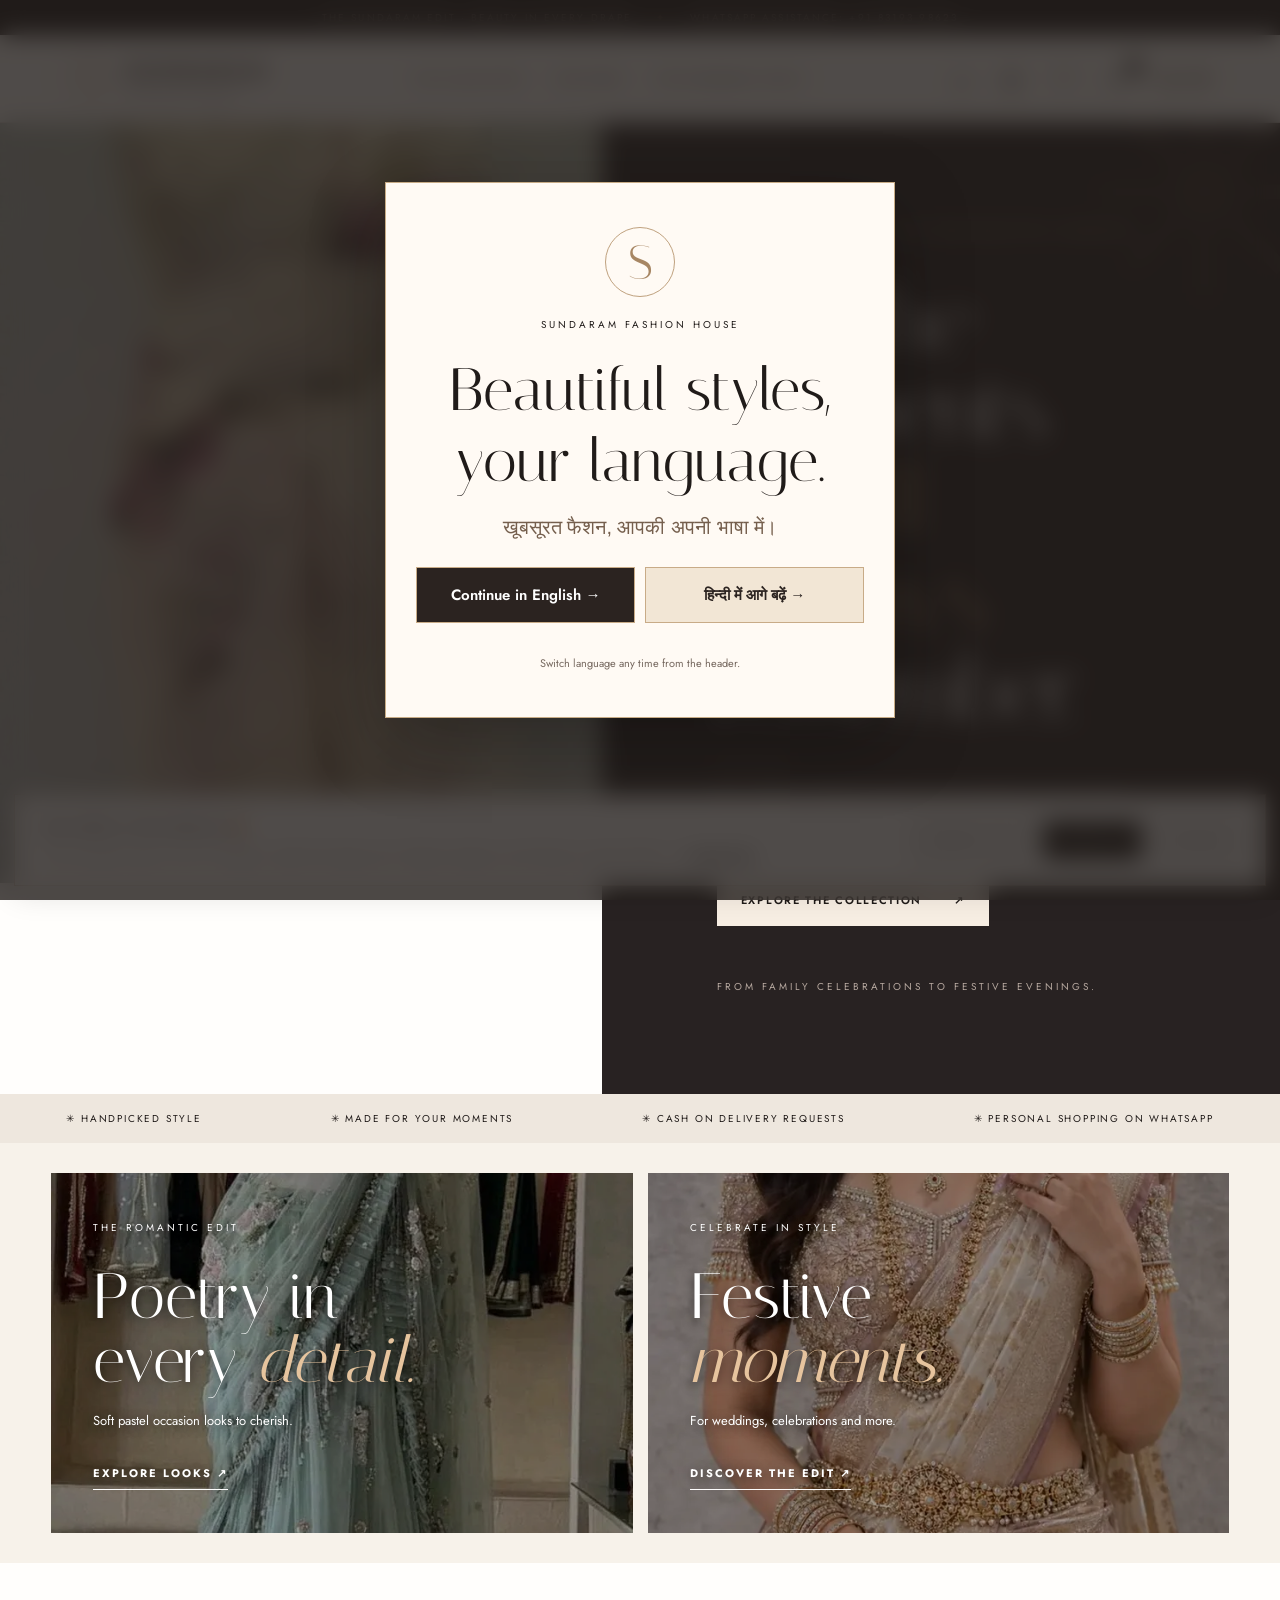
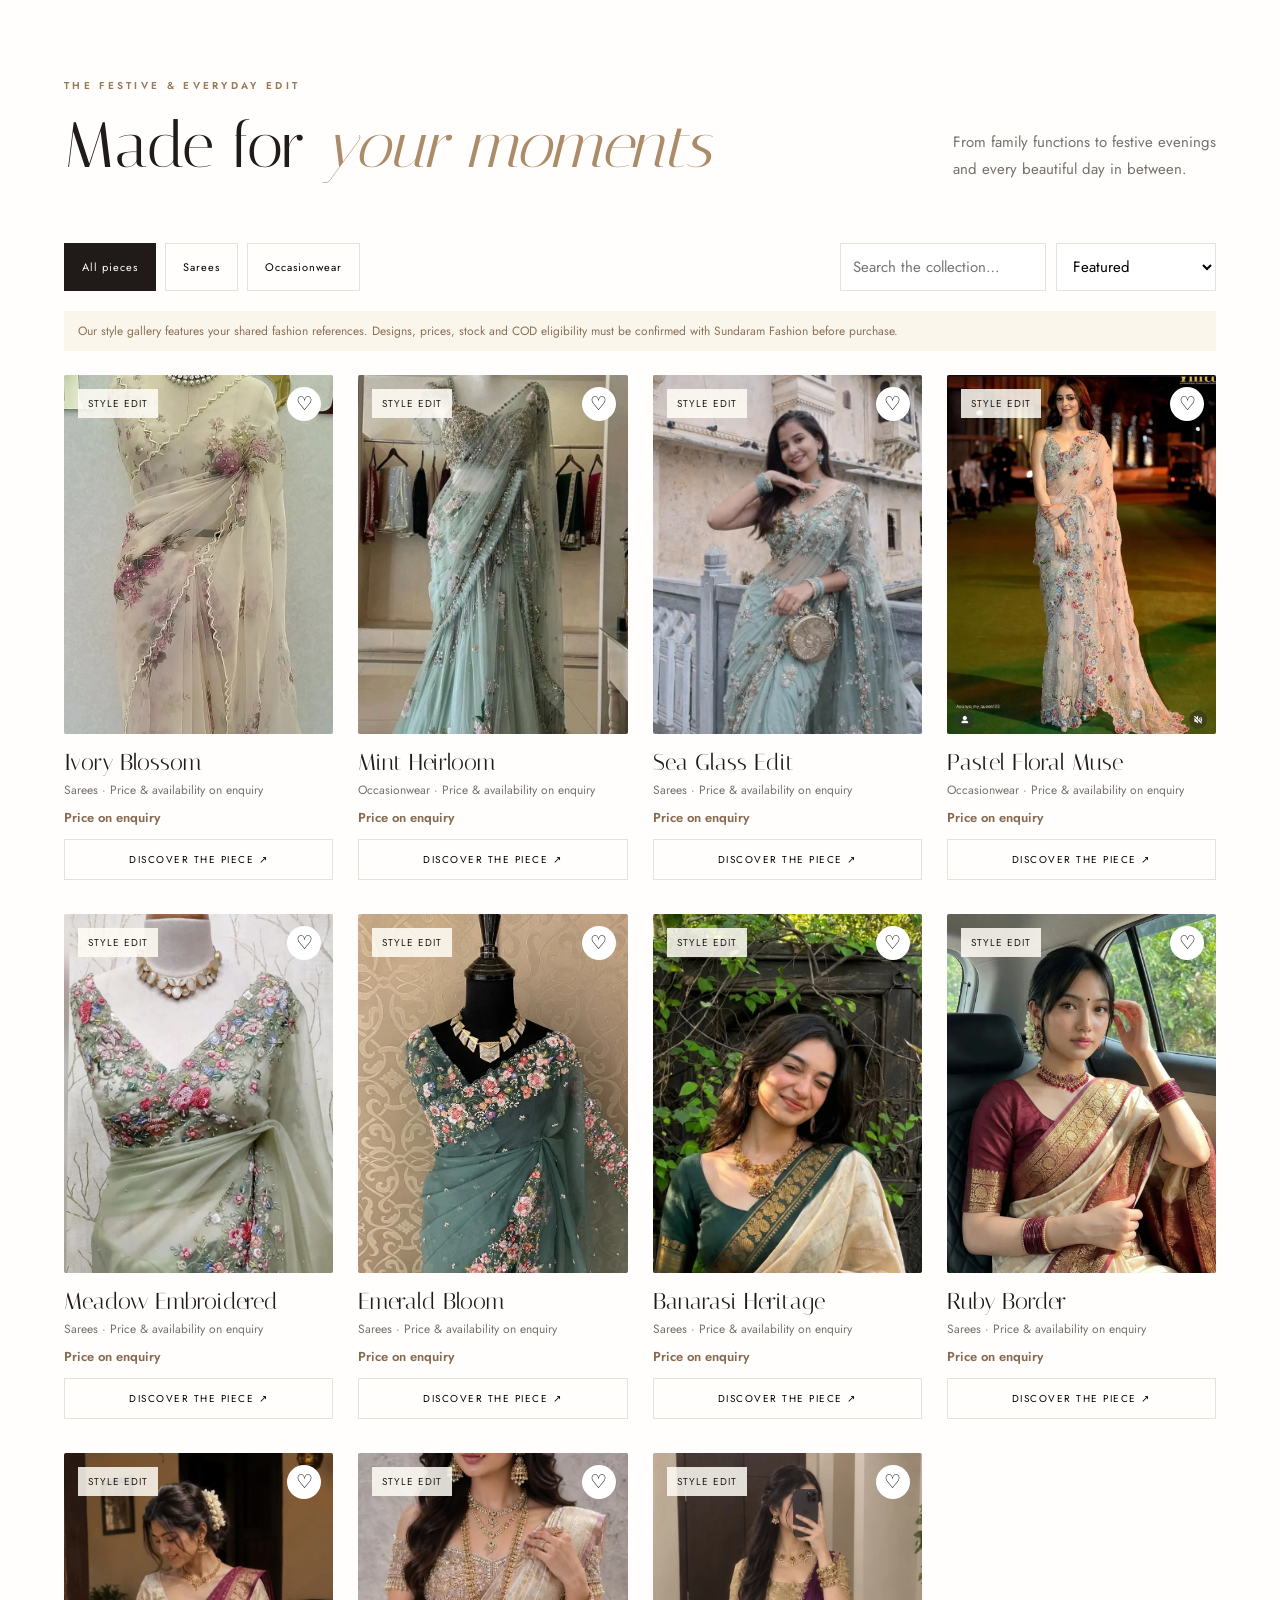
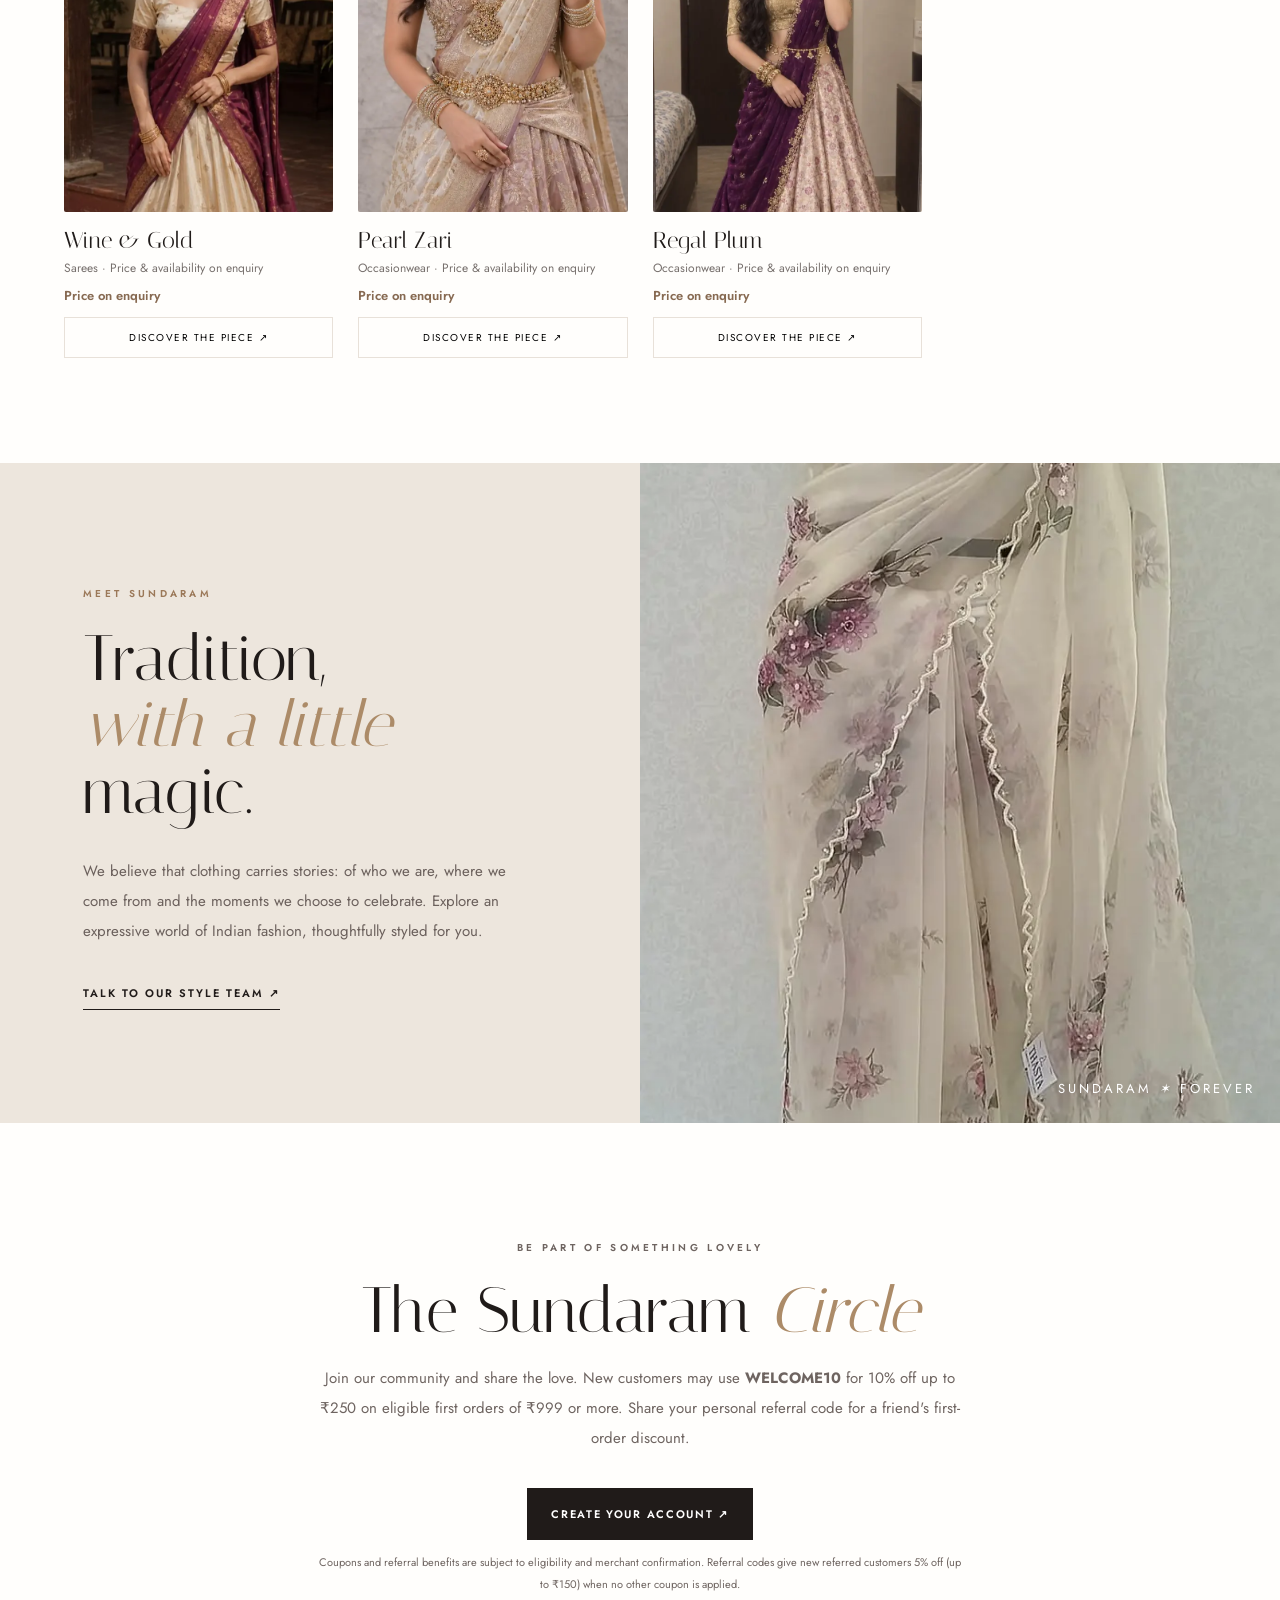
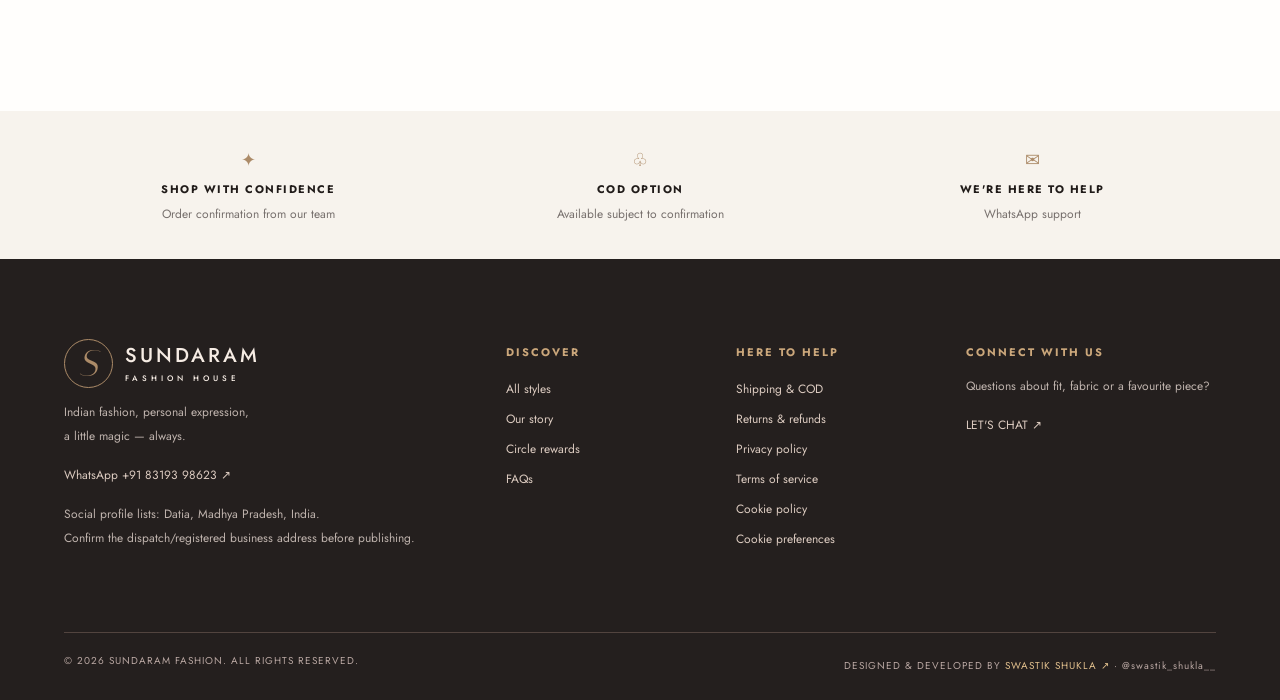
<file: index.html>
<!doctype html><html lang="en"><head><meta charset="utf-8"><meta name="viewport" content="width=device-width,initial-scale=1"><meta name="theme-color" content="#201b19"><meta name="description" content="Sundaram Fashion — a curated edit of sarees and Indian occasionwear. Explore timeless drapes."><title>Sundaram Fashion — The Art of Being You</title><link rel="preconnect" href="https://fonts.googleapis.com"><link rel="preconnect" href="https://fonts.gstatic.com" crossorigin><link href="https://fonts.googleapis.com/css2?family=DM+Sans:wght@400;500;600;700&family=Italiana&family=Jost:wght@400;500;600;700&display=swap" rel="stylesheet"><link rel="stylesheet" href="/style.css"><link rel="stylesheet" href="/language.css"></head><body><div class="sf-language-gate" id="sfLanguageGate" hidden role="dialog" aria-modal="true" aria-labelledby="sfGateTitle"><div class="sf-gate-panel"><span class="sf-gate-mark">S</span><span class="sf-gate-eyebrow">SUNDARAM FASHION HOUSE</span><h2 id="sfGateTitle">Beautiful styles, your language.</h2><p>खूबसूरत फैशन, आपकी अपनी भाषा में।</p><div class="sf-gate-actions"><button type="button" data-choose-lang="en">Continue in English →</button><button type="button" data-choose-lang="hi">हिन्दी में आगे बढ़ें →</button></div><small>Switch language any time from the header.</small></div></div>
<div class="announce">THE SUNDARAM EDIT · BEAUTY IN EVERY DRAPE <span>✦</span> WHATSAPP ASSISTANCE: +91 83193 98623</div>
<header class="header"><button class="menu-icon" id="menuBtn" aria-label="Menu">☰</button><a class="brand" href="#home"><span class="brand-mark">S</span><span>SUNDARAM<small>FASHION HOUSE</small></span></a><nav id="nav"><a href="#collection">THE COLLECTION</a><a href="#story">OUR STORY</a><a href="#rewards">THE SUNDARAM CIRCLE</a></nav><div class="nav-actions"><button id="searchBtn" aria-label="Search">⌕</button><button id="accountBtn" aria-label="My account">♙</button><button id="wishlistBtn" aria-label="Wishlist">♡</button><button id="bagBtn" aria-label="Shopping bag">♧<sup id="bagCount">0</sup></button><button id="sfLanguageSwitch" class="sf-lang-switch" type="button" aria-label="Change website language">EN / हिं</button></div></header>
<main id="home"><section class="hero"><div class="hero-photo"><img src="/assets/look-01.webp" alt="Ivory floral saree style"><span class="photo-note">AN ODE TO EVERYDAY ARTISTRY — 01 / 04</span></div><div class="hero-panel"><div class="hero-ornament">✳</div><p class="kicker">SUNDARAM FASHION · FOR YOUR BEAUTIFUL MOMENTS</p><h1>For the moments<br><em>you’ll always</em><br>remember.</h1><div class="thin-rule"></div><p>For weddings, festivals and every special family moment. Find your new favourite saree and celebrate in your own style.</p><a class="btn btn-light" href="#collection">EXPLORE THE COLLECTION <span>↗</span></a><p class="hero-foot">FROM FAMILY CELEBRATIONS TO FESTIVE EVENINGS.</p></div></section>
<div class="ticker"><span>✳ HANDPICKED STYLE</span><span>✳ MADE FOR YOUR MOMENTS</span><span>✳ CASH ON DELIVERY REQUESTS</span><span>✳ PERSONAL SHOPPING ON WHATSAPP</span></div>
<section class="sf-editorial"><a href="#collection" class="sf-editorial-card sf-editorial-pastel"><img src="/assets/look-02.webp" alt="Pastel occasionwear inspiration" loading="lazy" decoding="async"><div><span>THE ROMANTIC EDIT</span><h2>Poetry in every <em>detail.</em></h2><p>Soft pastel occasion looks to cherish.</p><b>EXPLORE LOOKS ↗</b></div></a><a href="#collection" class="sf-editorial-card sf-editorial-festive"><img src="/assets/look-10.webp" alt="Festive gold occasionwear inspiration" loading="lazy" decoding="async"><div><span>CELEBRATE IN STYLE</span><h2>Festive <em>moments.</em></h2><p>For weddings, celebrations and more.</p><b>DISCOVER THE EDIT ↗</b></div></a></section><section id="collection" class="section collection"><div class="section-top"><div><p class="kicker muted-gold">THE FESTIVE & EVERYDAY EDIT</p><h2>Made for <em>your moments</em></h2></div><p>From family functions to festive evenings<br>and every beautiful day in between.</p></div><div class="toolbar"><div class="chips"><button class="chip active" data-category="All">All pieces</button><button class="chip" data-category="Sarees">Sarees</button><button class="chip" data-category="Occasionwear">Occasionwear</button></div><div class="tools"><label class="sr-only" for="search">Search products</label><input id="search" placeholder="Search the collection…"><select id="sort" aria-label="Sort products"><option value="featured">Featured</option><option value="low">Price: low to high</option><option value="high">Price: high to low</option></select></div></div><p class="sample-alert">Our style gallery features your shared fashion references. Designs, prices, stock and COD eligibility must be confirmed with Sundaram Fashion before purchase.</p><div class="product-grid" id="products"></div></section>
<section class="feature" id="story"><div class="feature-copy"><p class="kicker muted-gold">MEET SUNDARAM</p><h2>Tradition,<br><em>with a little</em><br>magic.</h2><p>We believe that clothing carries stories: of who we are, where we come from and the moments we choose to celebrate. Explore an expressive world of Indian fashion, thoughtfully styled for you.</p><a href="https://wa.me/918319398623" target="_blank" rel="noopener" class="text-link">TALK TO OUR STYLE TEAM ↗</a></div><div class="feature-photo"><img src="/assets/look-01.webp" alt="Ivory floral saree detail"><div class="photo-stamp">SUNDARAM <i>✶</i> FOREVER</div></div></section>
<section id="rewards" class="rewards section"><p class="kicker muted-gold">BE PART OF SOMETHING LOVELY</p><h2>The Sundaram <em>Circle</em></h2><p>Join our community and share the love. New customers may use <strong>WELCOME10</strong> for 10% off up to ₹250 on eligible first orders of ₹999 or more. Share your personal referral code for a friend's first-order discount.</p><button class="btn btn-dark" id="joinBtn">CREATE YOUR ACCOUNT ↗</button><p class="fine">Coupons and referral benefits are subject to eligibility and merchant confirmation. Referral codes give new referred customers 5% off (up to ₹150) when no other coupon is applied.</p></section>
<section class="service-strip"><div>✦ <strong>SHOP WITH CONFIDENCE</strong><span>Order confirmation from our team</span></div><div>♧ <strong>COD OPTION</strong><span>Available subject to confirmation</span></div><div>✉ <strong>WE'RE HERE TO HELP</strong><span>WhatsApp support</span></div></section>
</main><footer class="footer"><div class="footer-main"><div><a class="brand footer-brand" href="#home"><span class="brand-mark">S</span><span>SUNDARAM<small>FASHION HOUSE</small></span></a><p>Indian fashion, personal expression,<br>a little magic — always.</p><a href="https://wa.me/918319398623" target="_blank" rel="noopener">WhatsApp +91 83193 98623 ↗</a><p>Social profile lists: Datia, Madhya Pradesh, India.<br>Confirm the dispatch/registered business address before publishing.</p></div><div><h4>DISCOVER</h4><a href="#collection">All styles</a><a href="#story">Our story</a><a href="#rewards">Circle rewards</a><button data-page="faq">FAQs</button></div><div><h4>HERE TO HELP</h4><button data-page="shipping">Shipping & COD</button><button data-page="returns">Returns & refunds</button><button data-page="privacy">Privacy policy</button><button data-page="terms">Terms of service</button><button data-page="cookies">Cookie policy</button><button id="cookieSettings">Cookie preferences</button></div><div><h4>CONNECT WITH US</h4><p>Questions about fit, fabric or a favourite piece?</p><a href="https://wa.me/918319398623" target="_blank" rel="noopener">LET'S CHAT ↗</a></div></div><div class="footer-bottom"><span>© <span id="year"></span> SUNDARAM FASHION. ALL RIGHTS RESERVED.</span><span>DESIGNED & DEVELOPED BY <a href="https://www.instagram.com/swastik_shukla__/" target="_blank" rel="noopener">SWASTIK SHUKLA ↗</a> · @swastik_shukla__</span></div></footer>
<div id="modalBackdrop" class="backdrop" hidden><div id="modal" class="modal" role="dialog" aria-modal="true" aria-label="Store dialog"><button id="closeModal" class="close" aria-label="Close">×</button><div id="modalContent"></div></div></div><div class="toast" id="toast" role="status"></div><div class="cookie-banner" id="cookieBanner" hidden><div><strong>THE SWEET LITTLE DETAILS 🍪</strong><p>We use essential session and cart storage to make this boutique work. Optional analytics are off unless you agree. Read our <button data-page="cookies">cookie policy</button>.</p></div><div class="cookie-buttons"><button id="rejectCookies">ESSENTIAL ONLY</button><button id="acceptCookies">ACCEPT ALL</button><button id="customCookies">CUSTOMISE</button></div></div><script src="/app.js" defer></script><script src="/language.js" defer></script></body></html>
</file>
<file: style.css>
:root{--dark:#201b19;--plum:#332a2a;--gold:#ac8b68;--white:#fffefc;--cream:#f7f3ed;--line:#e8e1d9;--muted:#77706d}*{box-sizing:border-box}html{scroll-behavior:smooth}body{margin:0;background:var(--white);color:var(--dark);font-family:Jost,sans-serif;font-size:15px}button,input,select,textarea{font:inherit}button{cursor:pointer}a{text-decoration:none;color:inherit}img{max-width:100%;display:block}em{font-family:Italiana,serif;font-weight:400;color:var(--gold)}.announce{background:#231e1e;color:#efe5d7;padding:10px 20px;text-align:center;font:10px Jost,sans-serif;letter-spacing:2.1px}.announce span{color:#c29c68;padding:0 19px}.header{display:flex;align-items:center;justify-content:space-between;gap:20px;min-height:88px;padding:12px 5vw;border-bottom:1px solid var(--line);background:var(--white);position:sticky;top:0;z-index:20}.brand{display:flex;align-items:center;gap:12px;font-size:22px;font-weight:500;letter-spacing:3px;line-height:1.05}.brand small{display:block;font-size:8px;font-weight:500;letter-spacing:4px;margin-top:8px}.brand-mark{font:italic 37px Italiana,serif;width:49px;height:49px;border:1px solid var(--gold);display:grid;place-items:center;color:var(--gold);border-radius:50%}.header nav{display:flex;gap:30px}.header nav a,.nav-actions button{font-size:11px;letter-spacing:1.6px;background:none;border:0}.header nav a:hover{color:var(--gold)}.nav-actions{display:flex;gap:17px;align-items:center}.nav-actions button{font-size:25px;position:relative}sup{font-size:10px;border-radius:50%;background:var(--dark);color:white;position:absolute;right:-7px;top:-2px;min-width:15px;padding:2px}.menu-icon{display:none;background:none;border:0;font-size:21px}.hero{display:grid;grid-template-columns:47% 53%;min-height:640px}.hero-photo{position:relative;max-height:760px;overflow:hidden;background:#b8aaa0}.hero-photo img{width:100%;height:100%;object-fit:cover;object-position:center 33%}.photo-note{position:absolute;bottom:24px;left:32px;color:white;letter-spacing:3px;font-size:10px;text-shadow:0 1px 8px #000}.hero-panel{background:#282222;color:#fff;position:relative;padding:7vw 9vw;display:flex;flex-direction:column;align-items:flex-start;justify-content:center;overflow:hidden}.hero-ornament{position:absolute;right:-50px;top:-100px;font:300px Italiana,serif;color:#59483b;opacity:.32}.kicker{font-size:10px;letter-spacing:3.3px;color:#d2b68c;font-weight:600}.hero h1{font:clamp(67px,7vw,110px)/.98 Italiana,serif;font-weight:400;letter-spacing:-2px;margin:30px 0}.hero h1 em{font-size:1.1em;font-style:normal}.thin-rule{background:var(--gold);height:1px;width:70px}.hero-panel>p:not(.kicker):not(.hero-foot){max-width:410px;line-height:1.9;color:#d1c6c1;font-size:15px}.hero-foot{font-size:10px;letter-spacing:3px;color:#b7a9a0;margin-top:53px}.btn{display:inline-flex;justify-content:center;align-items:center;gap:32px;padding:17px 23px;border:1px solid transparent;font-size:11px;font-weight:600;letter-spacing:1.7px;transition:background .2s}.btn-light{color:var(--dark);background:#f7eee3;margin-top:22px}.btn-light:hover{background:#d7c2a7}.btn-dark{background:var(--dark);color:white}.btn-dark:hover{background:#4e3c37}.ticker{display:flex;justify-content:space-around;gap:30px;flex-wrap:wrap;padding:17px;background:#eee7de;font-size:10px;letter-spacing:1.8px}.section{max-width:1450px;padding:105px 5vw;margin:auto}.section-top{display:flex;justify-content:space-between;gap:20px;align-items:end}.section-top h2,.feature h2,.rewards h2{font:normal clamp(45px,5vw,72px) Italiana,serif;margin:15px 0}.section-top>p{color:var(--muted);line-height:1.8}.muted-gold{color:#9b7858}.toolbar{display:flex;justify-content:space-between;gap:20px;flex-wrap:wrap;margin:45px 0 20px}.chips{display:flex;gap:9px;flex-wrap:wrap}.chip{background:none;border:1px solid var(--line);padding:11px 17px;font-size:11px;letter-spacing:1px}.chip.active{background:var(--dark);color:white;border-color:var(--dark)}.tools{display:flex;gap:10px}.tools input,.tools select{padding:11px 12px;border:1px solid var(--line);background:white;min-width:0}.sample-alert{font-size:12px;color:#8a7156;background:#fbf6ec;padding:11px 14px;margin:0 0 24px}.product-grid{display:grid;grid-template-columns:repeat(4,minmax(0,1fr));gap:25px}.item-photo{aspect-ratio:3/4;overflow:hidden;background:#e6dfd4;position:relative;cursor:pointer}.item-photo img{height:100%;width:100%;object-fit:cover;transition:transform .5s}.item-photo:hover img{transform:scale(1.05)}.item-tag{position:absolute;top:14px;left:14px;background:#fffdf6d9;font-size:10px;letter-spacing:1px;padding:7px 10px}.wish{position:absolute;right:12px;top:12px;border:0;background:white;border-radius:50%;height:34px;width:34px;font-size:19px}.product-card h3{font:normal 23px Italiana,serif;margin:15px 0 5px}.product-card .meta{color:var(--muted);font-size:12px}.price{margin:9px 0 12px;font-weight:600}.price s{color:#afa3a1;font-size:12px;font-weight:400;margin-left:9px}.product-card .view{border:1px solid var(--line);background:none;padding:12px 14px;width:100%;letter-spacing:1.5px;font-size:10px}.product-card .view:hover{background:var(--dark);color:white}.feature{display:grid;grid-template-columns:1fr 1fr;background:#ede6dd;min-height:600px}.feature-copy{padding:80px 13%;display:flex;flex-direction:column;align-items:flex-start;justify-content:center}.feature h2{line-height:1.04}.feature p:not(.kicker){max-width:450px;line-height:2;color:#6b605c}.feature-photo{max-height:660px;overflow:hidden;position:relative}.feature-photo img{height:100%;width:100%;object-fit:cover;object-position:center 65%;filter:saturate(.8)}.photo-stamp{position:absolute;right:25px;bottom:25px;color:white;letter-spacing:3px;font-size:13px}.text-link{font-size:11px;font-weight:600;letter-spacing:2px;border-bottom:1px solid var(--dark);padding-bottom:8px;margin-top:24px}.rewards{text-align:center;max-width:770px}.rewards p{line-height:2;color:#6e6460}.rewards .btn{margin:20px auto 0}.fine{font-size:11px!important}.service-strip{display:grid;grid-template-columns:repeat(3,1fr);background:var(--cream);padding:36px 5vw;gap:24px}.service-strip div{text-align:center;font-size:18px;color:var(--gold)}.service-strip strong,.service-strip span{display:block;font-size:11px;letter-spacing:1.5px;color:var(--dark);margin-top:8px}.service-strip span{font-size:12px;letter-spacing:0;color:var(--muted)}.footer{background:#241f1e;color:#f6ece4;padding:80px 5vw 22px}.footer-main{display:grid;grid-template-columns:2.1fr 1fr 1fr 1.3fr;gap:38px}.footer .brand{max-width:270px;font-size:20px}.footer p{color:#bfb3ad;font-size:12px;line-height:2}.footer a:not(.brand),.footer button{display:block;color:#dccbc0;font-size:12px;line-height:2.5}.footer button{border:0;background:none;padding:0;text-align:left}.footer h4{font-size:11px;letter-spacing:2px;color:#cba77b;margin-top:5px}.footer-bottom{display:flex;justify-content:space-between;gap:20px;border-top:1px solid #52443f;margin-top:70px;padding-top:20px;font-size:10px;letter-spacing:1px;color:#b9a7a2}.footer-bottom a{display:inline!important;font-size:inherit!important;color:#e3c18e!important}.backdrop{position:fixed;inset:0;z-index:40;background:#120c0ba8;display:flex;align-items:center;justify-content:center;padding:20px}.backdrop[hidden],.cookie-banner[hidden]{display:none}.modal{background:var(--white);width:min(760px,100%);padding:35px;max-height:92vh;overflow:auto;position:relative;box-shadow:0 10px 80px #0004}.modal h2{font:normal 48px Italiana,serif;margin:8px 0 20px}.modal h3{font:normal 28px Italiana,serif}.close{position:absolute;right:15px;top:12px;font-size:29px;border:0;background:none}.modal p{line-height:1.8}.field{margin:15px 0}.field label{display:block;font-size:12px;font-weight:600;margin-bottom:7px}.field input,.field select,.field textarea{width:100%;border:1px solid #dcd2cb;padding:12px;background:white;border-radius:0}.formgrid{display:grid;grid-template-columns:1fr 1fr;gap:0 15px}.linkbtn{border:0;background:none;color:#96663a;text-decoration:underline;cursor:pointer;padding:8px 0}.notice{background:#f5ecdf;padding:14px;font-size:12px;margin:16px 0;line-height:1.7}.error{color:#b33e3e;font-size:12px}.success{color:#39724c;font-size:12px}.lineitem{display:grid;grid-template-columns:75px 1fr auto;align-items:center;gap:15px;padding:15px 0;border-bottom:1px solid var(--line)}.lineitem img{width:75px;height:92px;object-fit:cover}.lineitem h4{margin:0;font-weight:500}.qty button{border:1px solid var(--line);background:none;padding:5px 9px;margin:8px 5px 0 0}.totals{margin:18px 0}.totals div{display:flex;justify-content:space-between;margin:11px 0}.totals .grand{font-size:20px;border-top:1px solid var(--line);padding-top:15px}.full{width:100%}.product-detail{display:grid;grid-template-columns:44% 1fr;gap:25px}.product-detail img{height:390px;width:100%;object-fit:cover}.status{padding:10px 13px;background:#f9f3ea;font-size:12px;margin:10px 0}.toast{position:fixed;bottom:20px;left:50%;transform:translateX(-50%);background:#24201f;color:white;padding:13px 22px;z-index:99;display:none;text-align:center}.toast.show{display:block}.cookie-banner{position:fixed;bottom:14px;left:14px;right:14px;z-index:50;background:#fff;border:1px solid var(--gold);box-shadow:0 8px 30px #0002;padding:20px 25px;display:flex;align-items:center;justify-content:space-between;gap:20px}.cookie-banner strong{letter-spacing:1.5px;font-size:11px}.cookie-banner p{font-size:12px;margin:8px 0 0;color:var(--muted)}.cookie-banner p button{background:none;border:0;text-decoration:underline}.cookie-buttons{display:flex;gap:8px;flex-wrap:wrap;flex-shrink:0}.cookie-buttons button{border:1px solid var(--dark);background:white;padding:11px 14px;font-size:10px;letter-spacing:1px}.cookie-buttons button:nth-child(2){background:var(--dark);color:white}.sr-only{position:absolute;width:1px;height:1px;overflow:hidden;clip:rect(0,0,0,0)}details{border-bottom:1px solid var(--line);padding:13px 0}summary{cursor:pointer}table{border-collapse:collapse;width:100%;font-size:12px}th,td{text-align:left;padding:10px;border-bottom:1px solid var(--line)}@media(max-width:1000px){.header nav{gap:12px}.header nav a{font-size:9px}.hero-panel{padding:7vw}.product-grid{grid-template-columns:repeat(2,1fr)}.footer-main{grid-template-columns:repeat(2,1fr)}}@media(max-width:700px){.announce{font-size:8px;letter-spacing:1px}.header{min-height:75px;padding:8px 4%}.header .brand{font-size:15px;letter-spacing:1px}.brand-mark{width:38px;height:38px;font-size:29px}.brand small{font-size:7px;letter-spacing:2px}.menu-icon{display:block}.header nav{display:none;position:absolute;top:75px;left:0;right:0;background:white;padding:18px;flex-direction:column;border-bottom:1px solid var(--line)}.header nav.open{display:flex}.nav-actions{gap:5px}.nav-actions button{font-size:22px}.hero{grid-template-columns:1fr}.hero-photo{height:450px}.hero-panel{min-height:510px;padding:55px 8%}.hero h1{font-size:73px}.hero-foot{margin-top:28px}.ticker{gap:10px;font-size:8px}.section{padding:65px 5%}.section-top{display:block}.section-top>p{font-size:13px}.toolbar{margin:24px 0}.tools{width:100%}.tools input{width:55%}.tools select{width:45%}.product-grid{gap:17px 10px}.product-card h3{font-size:20px}.product-card .view{font-size:9px}.feature{grid-template-columns:1fr}.feature-copy{padding:70px 8%}.feature-photo{height:440px}.service-strip{grid-template-columns:1fr}.footer{padding:55px 6% 20px}.footer-main{grid-template-columns:1fr 1fr;gap:25px}.footer-main>div:first-child{grid-column:span 2}.footer-bottom{display:block;line-height:2}.modal{padding:22px 17px}.modal h2{font-size:37px}.formgrid,.product-detail{grid-template-columns:1fr}.product-detail img{height:330px}.cookie-banner{display:block;left:5px;right:5px;bottom:5px}.cookie-buttons{margin-top:14px}.cookie-buttons button{flex:1}}

/* Premium mobile-first refinement */
html{scroll-behavior:smooth}body{overflow-x:hidden}button,a,input,select,textarea{touch-action:manipulation}button{cursor:pointer}img{display:block} .item-photo img{will-change:auto;transform:translateZ(0)}.product-card{min-width:0}.product-card h3{overflow-wrap:break-word}.header{z-index:25}.item-photo{border-radius:2px}.product-grid{row-gap:34px}.product-card .price{color:#876a52;font-size:13px}.product-detail img{object-position:top}.modal{overscroll-behavior:contain}.product-card .item-photo img{object-position:center top}
@media(max-width:700px){.hero-photo{height:min(115vw,520px)}.hero-panel{min-height:0;padding:40px 6% 48px}.hero h1{font-size:clamp(50px,13vw,75px);line-height:1.02;margin:18px 0}.hero-panel>p:not(.kicker):not(.hero-foot){font-size:13px;line-height:1.7}.hero-foot{margin-top:24px}.section{padding:49px 4%}.section-top h2{font-size:clamp(39px,11vw,57px)}.toolbar{gap:12px}.chips{width:100%;overflow-x:auto;flex-wrap:nowrap;scrollbar-width:none}.chips .chip{white-space:nowrap;padding:11px 13px}.product-grid{gap:24px 12px}.item-photo{aspect-ratio:3/4}.product-card h3{font-size:19px;line-height:1.15;margin-top:10px}.product-card .meta{font-size:10px;line-height:1.4}.product-card .view{font-size:9px;letter-spacing:.5px;min-height:44px;padding:10px 5px}.wish{height:38px;width:38px}.item-tag{font-size:8px;padding:6px}.nav-actions{gap:2px}.nav-actions button{min-width:38px;min-height:44px}.header .brand{font-size:13px}.brand-mark{width:33px;height:33px}.header{min-height:66px}.header nav{top:66px}.cookie-banner{max-height:60vh;overflow:auto}.cookie-buttons button{min-height:44px}.modal{max-height:calc(100dvh - 24px);width:100%;border-radius:12px}.backdrop{padding:12px}.product-detail img{height:auto;max-height:55vh;aspect-ratio:3/4;object-fit:contain;background:#f4f0eb}.lineitem{grid-template-columns:60px 1fr auto;gap:8px}.lineitem img{width:60px;height:78px}.footer-main{gap:18px}.footer-main h4{line-height:1.5}.tools input,.tools select{font-size:16px}.field input,.field select,.field textarea{font-size:16px}}
@media(max-width:385px){.product-grid{gap:20px 9px}.product-card h3{font-size:17px}.product-card .view{font-size:8px}.header .brand small{letter-spacing:1px}.hero h1{font-size:49px}}
@media(prefers-reduced-motion:reduce){html{scroll-behavior:auto}.item-photo img,.btn{transition:none!important}}
</file>
<file: language.css>
.sf-language-gate[hidden]{display:none!important}.sf-language-gate{position:fixed;inset:0;z-index:100;background:#201b19c9;display:grid;place-items:center;padding:18px;backdrop-filter:blur(12px)}.sf-gate-panel{max-width:510px;width:100%;padding:44px 30px;background:#fffaf4;border:1px solid #c7ab85;text-align:center;box-shadow:0 25px 70px #0004}.sf-gate-mark{display:grid;place-items:center;border:1px solid #bfa17e;border-radius:50%;font:48px Italiana,serif;width:70px;height:70px;margin:auto;color:#a78663}.sf-gate-eyebrow{display:block;letter-spacing:3px;font-size:10px;margin-top:20px}.sf-gate-panel h2{font:normal clamp(40px,7vw,60px) Italiana,serif;margin:22px 0 7px}.sf-gate-panel p{font:20px 'Noto Sans Devanagari',sans-serif;color:#755f4d}.sf-gate-actions{display:grid;grid-template-columns:1fr 1fr;gap:10px;margin:28px 0}.sf-gate-actions button{padding:16px 9px;min-height:54px;background:#2b2320;color:#fff;border:1px solid #c8ab87;font-weight:600}.sf-gate-actions button+button{background:#f2e6d5;color:#2b2320;font-family:'Noto Sans Devanagari',sans-serif}.sf-gate-panel small{font-size:11px;color:#76685f}.sf-lang-switch{font:600 11px Jost,sans-serif!important;border:1px solid #c9af90!important;border-radius:20px!important;min-width:64px!important;padding:0 8px!important;white-space:nowrap}.sf-editorial{display:grid;grid-template-columns:1fr 1fr;gap:15px;padding:30px 4vw;background:#f7f2ea}.sf-editorial-card{min-height:360px;position:relative;overflow:hidden;display:block;background:#302a26;color:#fff}.sf-editorial-card img{width:100%;height:100%;position:absolute;inset:0;object-fit:cover;object-position:center 35%;filter:brightness(.64);transition:transform .6s ease}.sf-editorial-card:hover img{transform:scale(1.03)}.sf-editorial-card>div{position:relative;z-index:1;padding:42px;max-width:490px;text-shadow:0 2px 12px #0009}.sf-editorial-card span{font-size:10px;letter-spacing:3px}.sf-editorial-card h2{font:normal clamp(42px,5vw,72px) Italiana,serif;line-height:1;margin:28px 0 18px}.sf-editorial-card h2 em{color:#e6c49e}.sf-editorial-card p{font-size:13px;line-height:1.6}.sf-editorial-card b{display:inline-block;font-size:11px;letter-spacing:2px;margin-top:20px;border-bottom:1px solid white;padding-bottom:8px}.sf-editorial-festive img{object-position:center 28%}.sf-hi{font-family:'Noto Sans Devanagari',Jost,sans-serif}.sf-hi .hero h1,.sf-hi .section h2,.sf-hi .feature h2,.sf-hi .sf-editorial h2{font-family:'Noto Sans Devanagari',sans-serif;font-weight:500;line-height:1.25;letter-spacing:-1px}.sf-hi .hero h1{font-size:clamp(37px,5vw,70px)}@media(max-width:700px){.sf-editorial{grid-template-columns:1fr;padding:16px 3vw}.sf-editorial-card{min-height:330px}.sf-editorial-card>div{padding:28px}.sf-editorial-card h2{font-size:52px}.sf-gate-panel{padding:35px 18px}.sf-gate-actions{grid-template-columns:1fr}.sf-lang-switch{min-width:55px!important;font-size:10px!important}.header .nav-actions{gap:0}.sf-hi .hero h1{font-size:clamp(33px,10vw,54px)}}@media(prefers-reduced-motion:reduce){.sf-editorial-card img{transition:none}}
</file>
